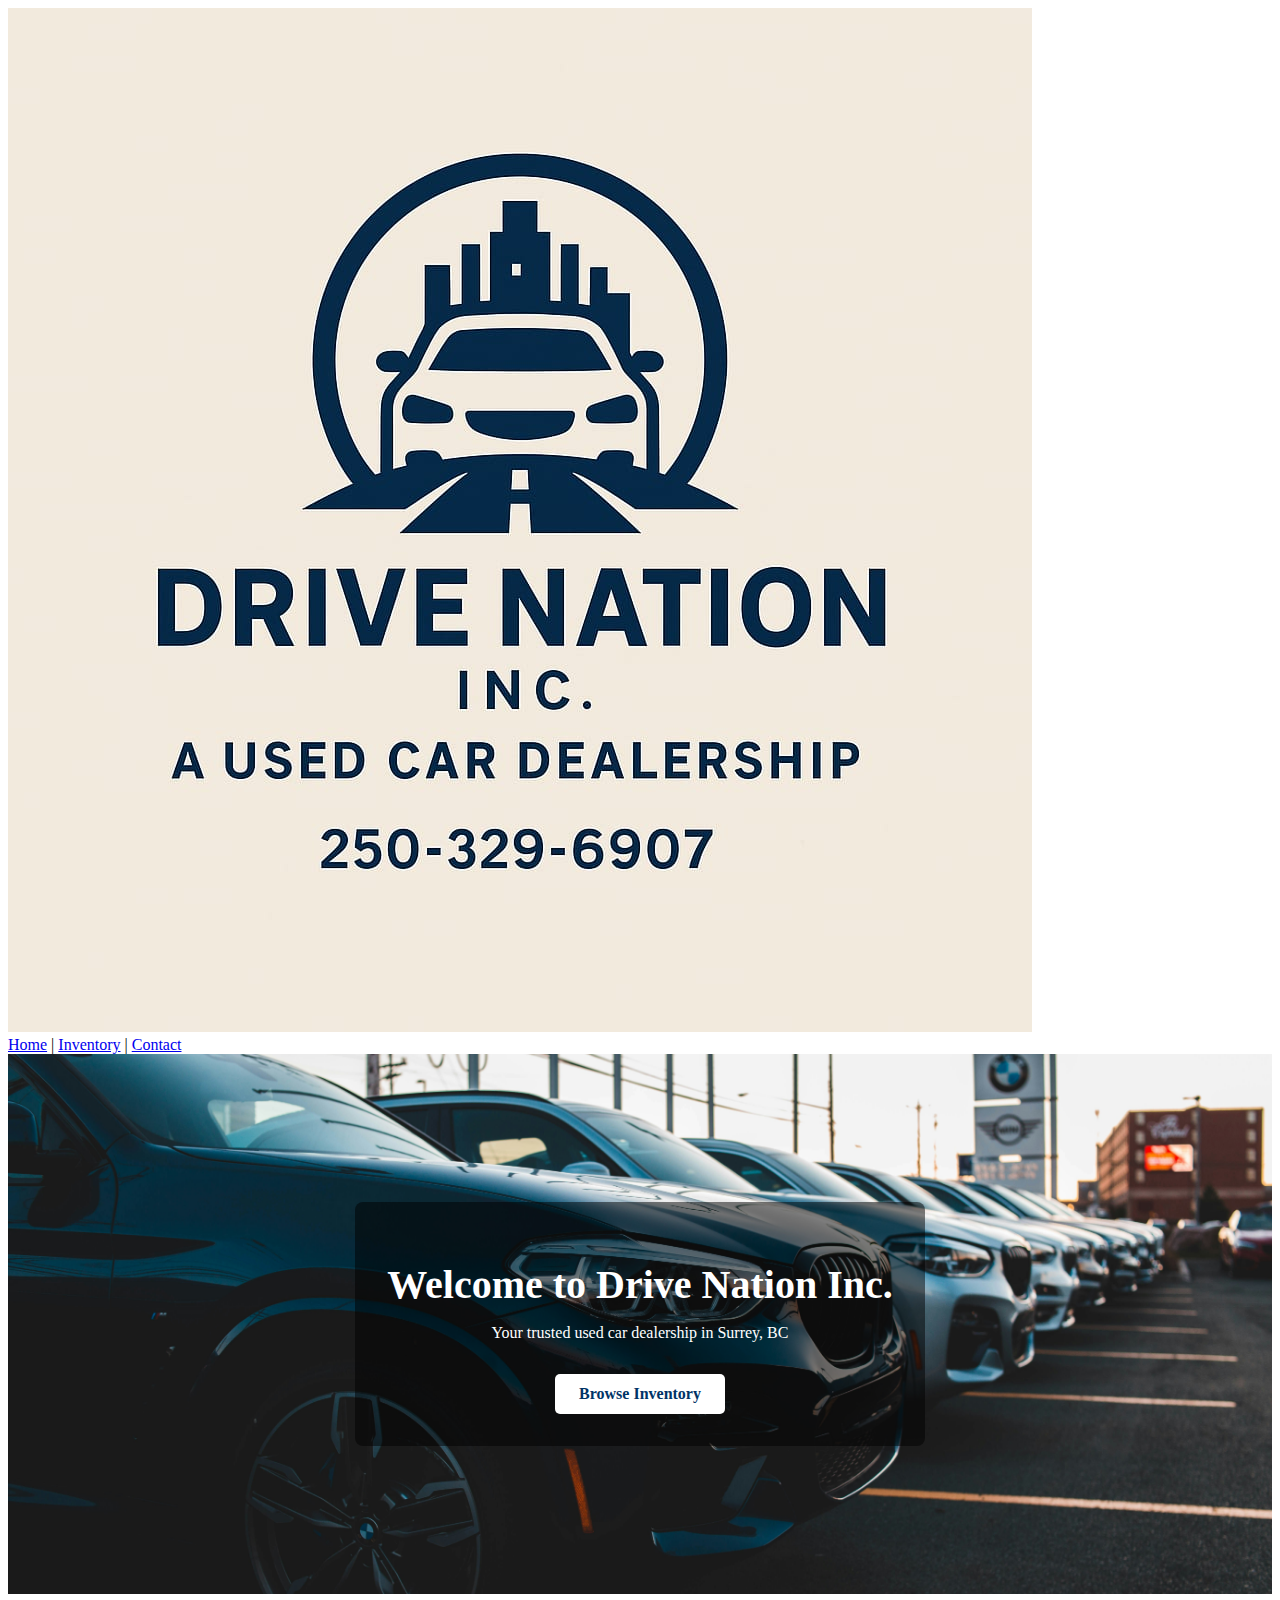
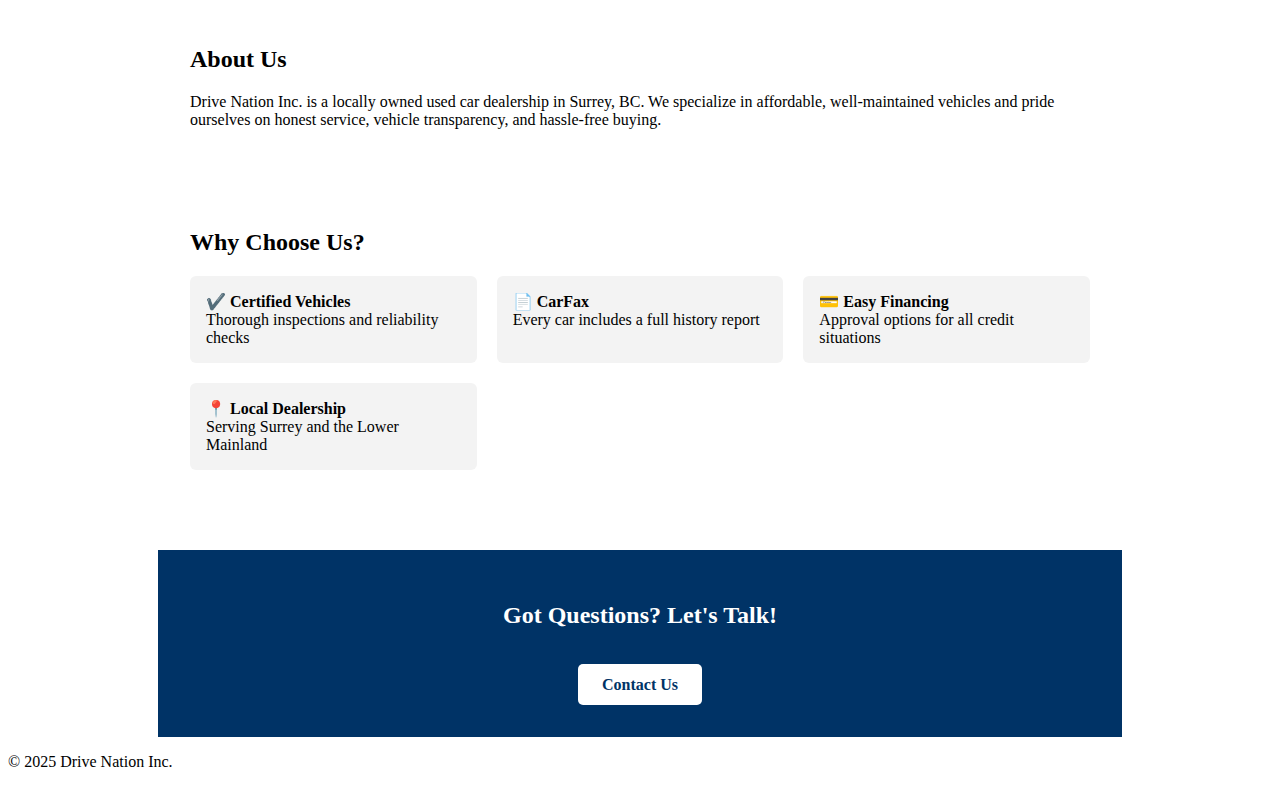
<file: index.html>
<!DOCTYPE html>
<html lang="en">
<head> 
  <meta charset="UTF-8" />
  <meta name="viewport" content="width=device-width, initial-scale=1.0" />
  <title>Drive Nation Inc.</title>
  <link rel="icon" type="image/x-icon" href="assets/images/favicon.ico">
  <link rel="stylesheet" href="assets/css/style.css" />
  <style>
    .hero-banner {
      background: url('assets/images/index_background.jpg') center/cover no-repeat;
      height: 60vh;
      display: flex;
      align-items: center;
      justify-content: center;
      position: relative;
      color: white;
    }

    .hero-overlay {
      background: rgba(0,0,0,0.5);
      padding: 2rem;
      border-radius: 8px;
      text-align: center;
      z-index: 2;
    }

    .hero-overlay h1 {
      font-size: 2.5rem;
      margin-bottom: 1rem;
    }

    .cta-button {
      display: inline-block;
      background: #ffffff;
      color: #003366;
      padding: 0.7rem 1.5rem;
      margin-top: 1rem;
      text-decoration: none;
      font-weight: bold;
      border-radius: 5px;
    }

    .about-section,
    .features,
    .contact-banner {
      padding: 2rem;
      max-width: 900px;
      margin: auto;
    }

    .features ul.feature-grid {
      list-style: none;
      padding: 0;
      display: grid;
      grid-template-columns: repeat(auto-fit, minmax(250px, 1fr));
      gap: 20px;
    }

    .feature-grid li {
      background: #f3f3f3;
      padding: 1rem;
      border-radius: 6px;
    }

    .contact-banner {
      text-align: center;
      background: #003366;
      color: white;
      margin-top: 2rem;
    }
  </style>
</head>
<body>
  <header>
    <img src="assets/images/logo.jpeg" alt="Drive Nation Logo" class="logo" />
    <nav>
      <a href="index.html">Home</a> |
      <a href="inventory.html">Inventory</a> |
      <a href="contact.html">Contact</a>
    </nav>
  </header>

  <section class="hero-banner">
    <div class="hero-overlay">
      <h1>Welcome to Drive Nation Inc.</h1>
      <p>Your trusted used car dealership in Surrey, BC</p>
      <a href="inventory.html" class="cta-button">Browse Inventory</a>
    </div>
  </section>

  <main>
    <section class="about-section">
      <h2>About Us</h2>
      <p>Drive Nation Inc. is a locally owned used car dealership in Surrey, BC. We specialize in affordable, well-maintained vehicles and pride ourselves on honest service, vehicle transparency, and hassle-free buying.</p>
    </section>

    <section class="features">
      <h2>Why Choose Us?</h2>
      <ul class="feature-grid">
        <li><strong>✔️ Certified Vehicles</strong><br> Thorough inspections and reliability checks</li>
        <li><strong>📄 CarFax</strong><br> Every car includes a full history report</li>
        <li><strong>💳 Easy Financing</strong><br> Approval options for all credit situations</li>
        <li><strong>📍 Local Dealership</strong><br> Serving Surrey and the Lower Mainland</li>
      </ul>
    </section>

    <section class="contact-banner">
      <h2>Got Questions? Let's Talk!</h2>
      <a href="contact.html" class="cta-button">Contact Us</a>
    </section>
  </main>

  <footer>
    <p>© 2025 Drive Nation Inc.</p>
  </footer>
</body>
</html>
</file>
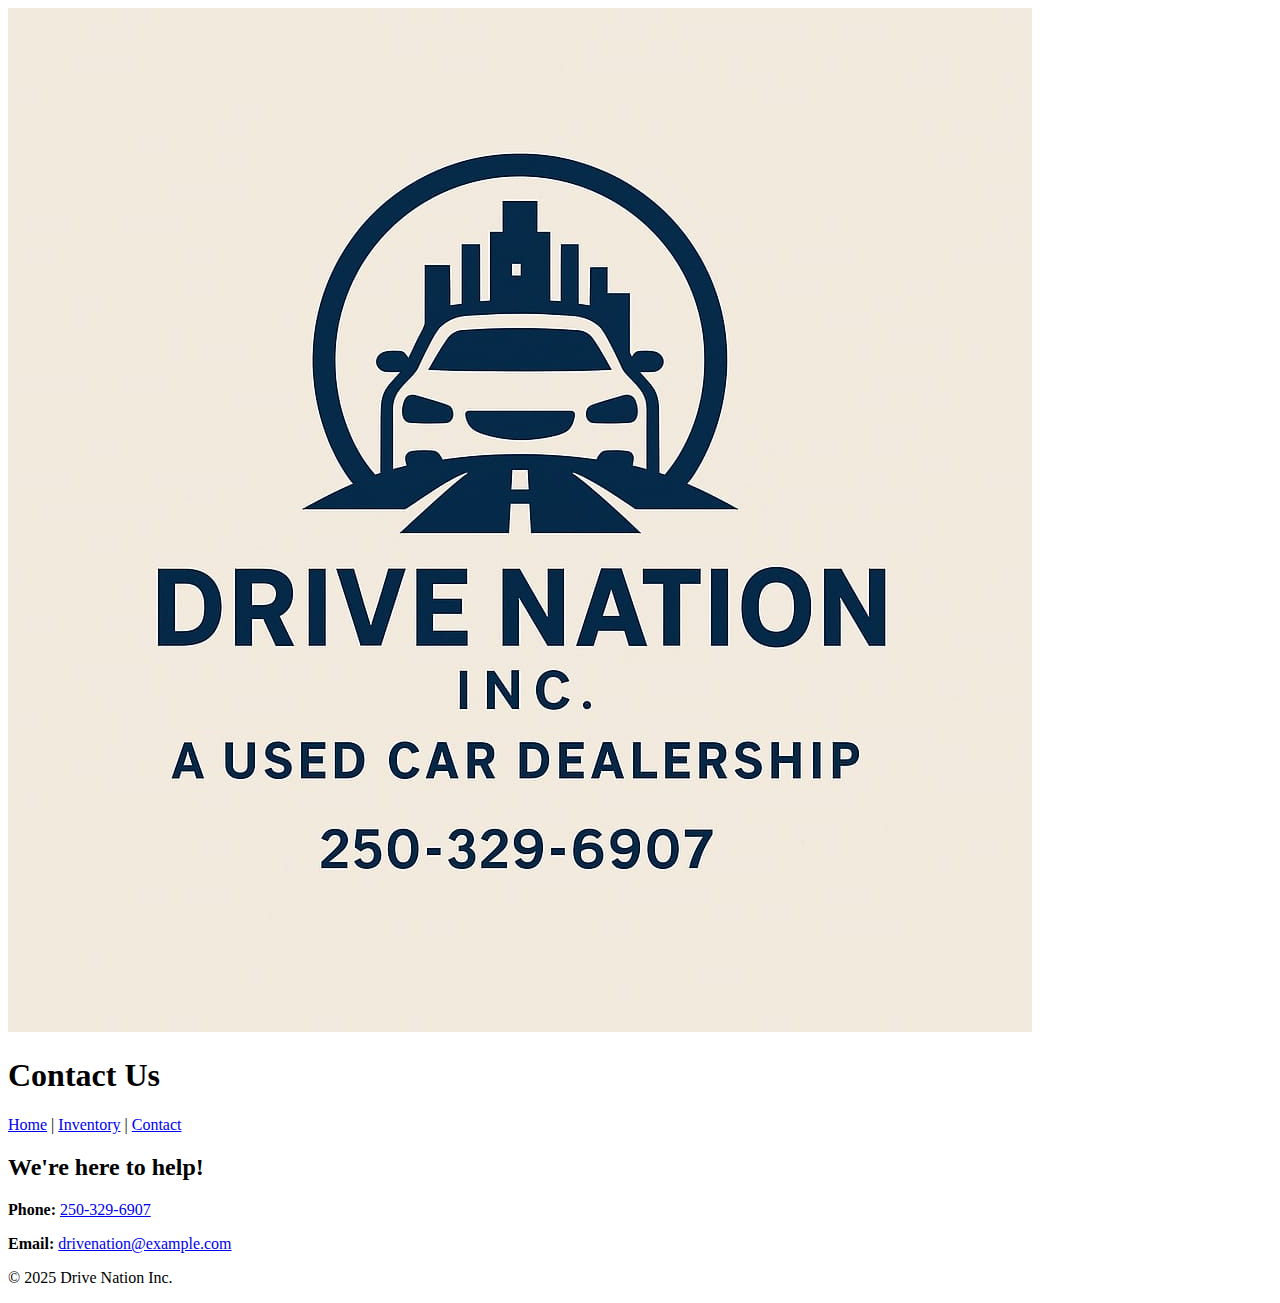
<file: contact.html>
<!DOCTYPE html>
<html lang="en">
<head>
  <meta charset="UTF-8" />
  <meta name="viewport" content="width=device-width, initial-scale=1.0" />
  <title>Contact - Drive Nation</title>
  <link rel="stylesheet" href="assets/css/style.css" />
</head>
<body>
  <header>
    <img src="assets/images/logo.jpeg" alt="Drive Nation Logo" class="logo" />
    <h1>Contact Us</h1>
    <nav>
      <a href="index.html">Home</a> |
      <a href="inventory.html">Inventory</a> |
      <a href="contact.html">Contact</a>
    </nav>
  </header>
  <main>
    <h2>We're here to help!</h2>
    <p><strong>Phone:</strong> <a href="tel:+12503296907">250-329-6907</a></p>
    <p><strong>Email:</strong> <a href="mailto:drivenation@example.com">drivenation@example.com</a></p>
  </main>
  <footer>
    <p>© 2025 Drive Nation Inc.</p>
  </footer>
</body>
</html>
</file>
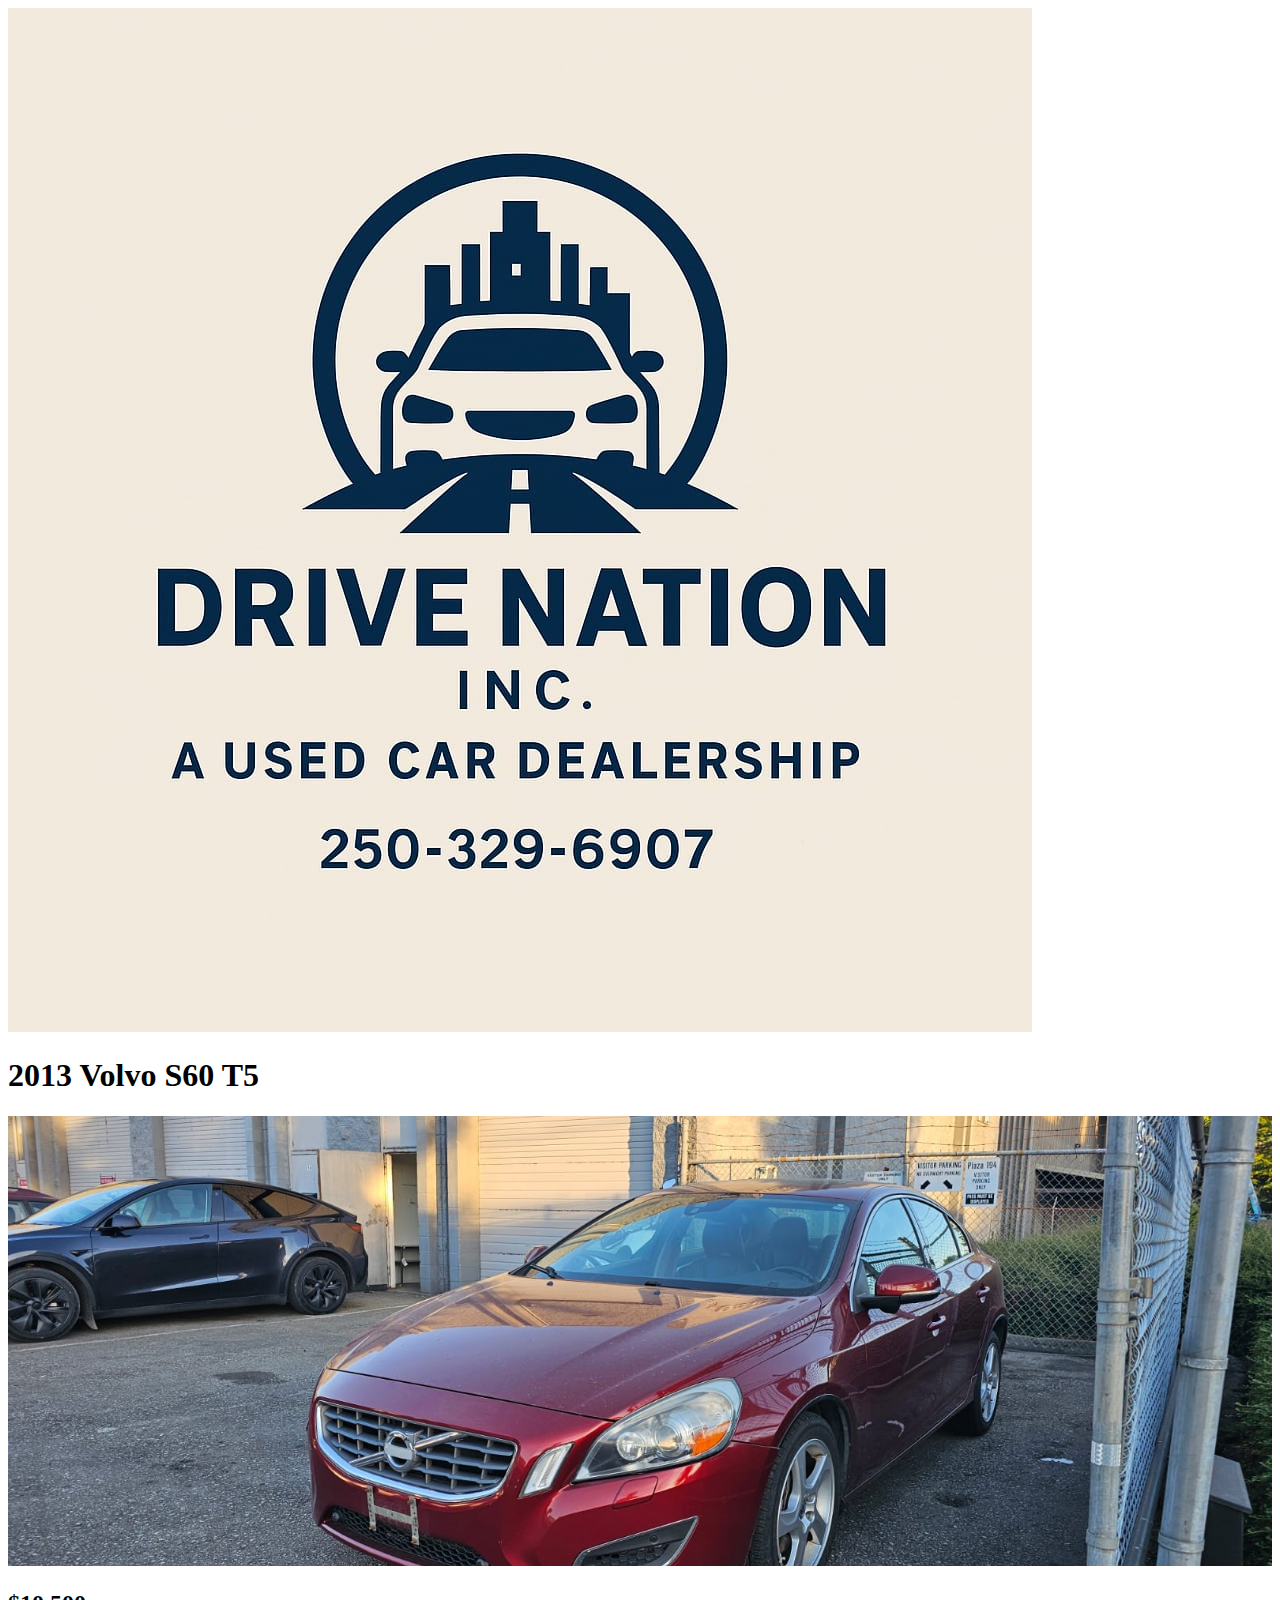
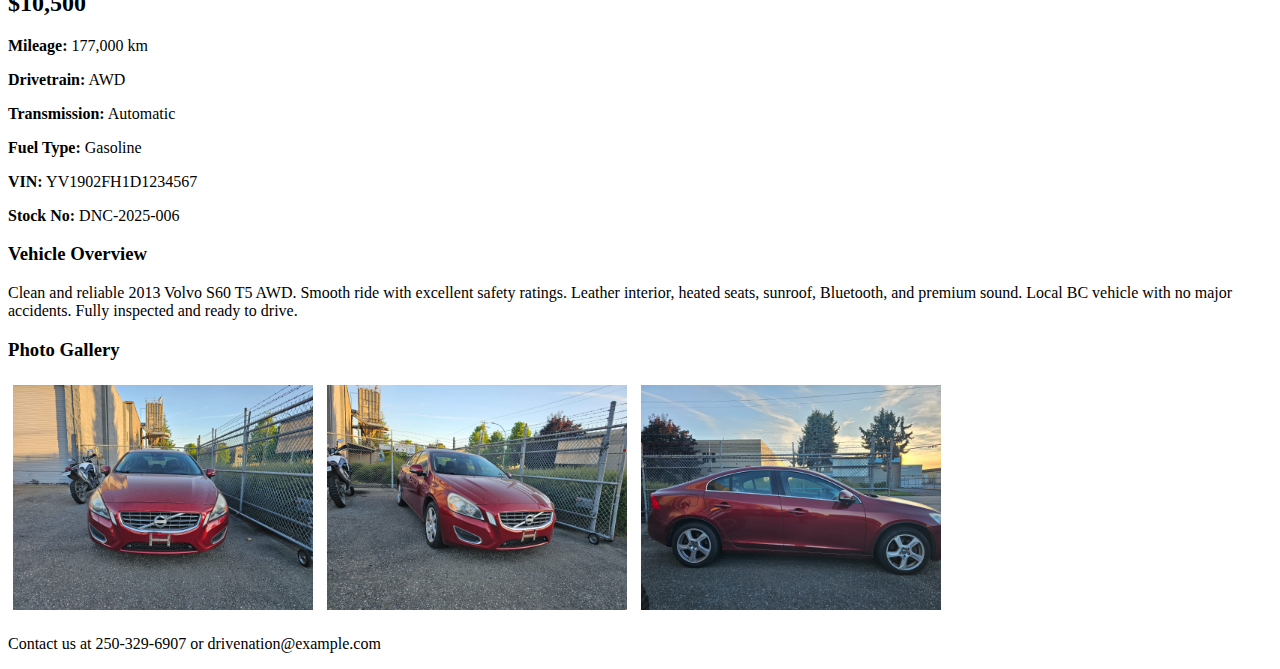
<file: dnc-2025-006.html>
<!DOCTYPE html>
<html lang="en">
<head>
  <meta charset="UTF-8">
  <title>2013 Volvo S60 T5</title>
  <link rel="stylesheet" href="assets/css/style.css" />
  <style>
    .hero-img { width: 100%; max-height: 450px; object-fit: cover; }
    .gallery img { max-width: 300px; margin: 5px; }
  </style>
</head>
<body>

<header>
  <img src="assets/images/logo.jpeg" alt="Drive Nation Logo" class="logo" />
  <h1>2013 Volvo S60 T5</h1>
</header>

<main>
  <img src="assets/images/dnc-2025-006_1.jpg" alt="Volvo S60" class="hero-img">

  <section class="car-specs">
    <h2>$10,500</h2>
    <p><strong>Mileage:</strong> 177,000 km</p>
    <p><strong>Drivetrain:</strong> AWD</p>
    <p><strong>Transmission:</strong> Automatic</p>
    <p><strong>Fuel Type:</strong> Gasoline</p>
    <p><strong>VIN:</strong> YV1902FH1D1234567</p>
    <p><strong>Stock No:</strong> DNC-2025-006</p>
  </section>

  <section class="car-description">
    <h3>Vehicle Overview</h3>
    <p>Clean and reliable 2013 Volvo S60 T5 AWD. Smooth ride with excellent safety ratings. Leather interior, heated seats, sunroof, Bluetooth, and premium sound. Local BC vehicle with no major accidents. Fully inspected and ready to drive.</p>
  </section>

  <section class="gallery">
    <h3>Photo Gallery</h3>
    <img src="assets/images/dnc-2025-006_2.jpg" alt="Side View">
    <img src="assets/images/dnc-2025-006_3.jpg" alt="Interior">
    <img src="assets/images/dnc-2025-006_4.jpg" alt="Rear View">
    <!-- Add more images as needed -->
  </section>
</main>

<footer>
  <p>Contact us at 250-329-6907 or drivenation@example.com</p>
</footer>

</body>
</html>
</file>
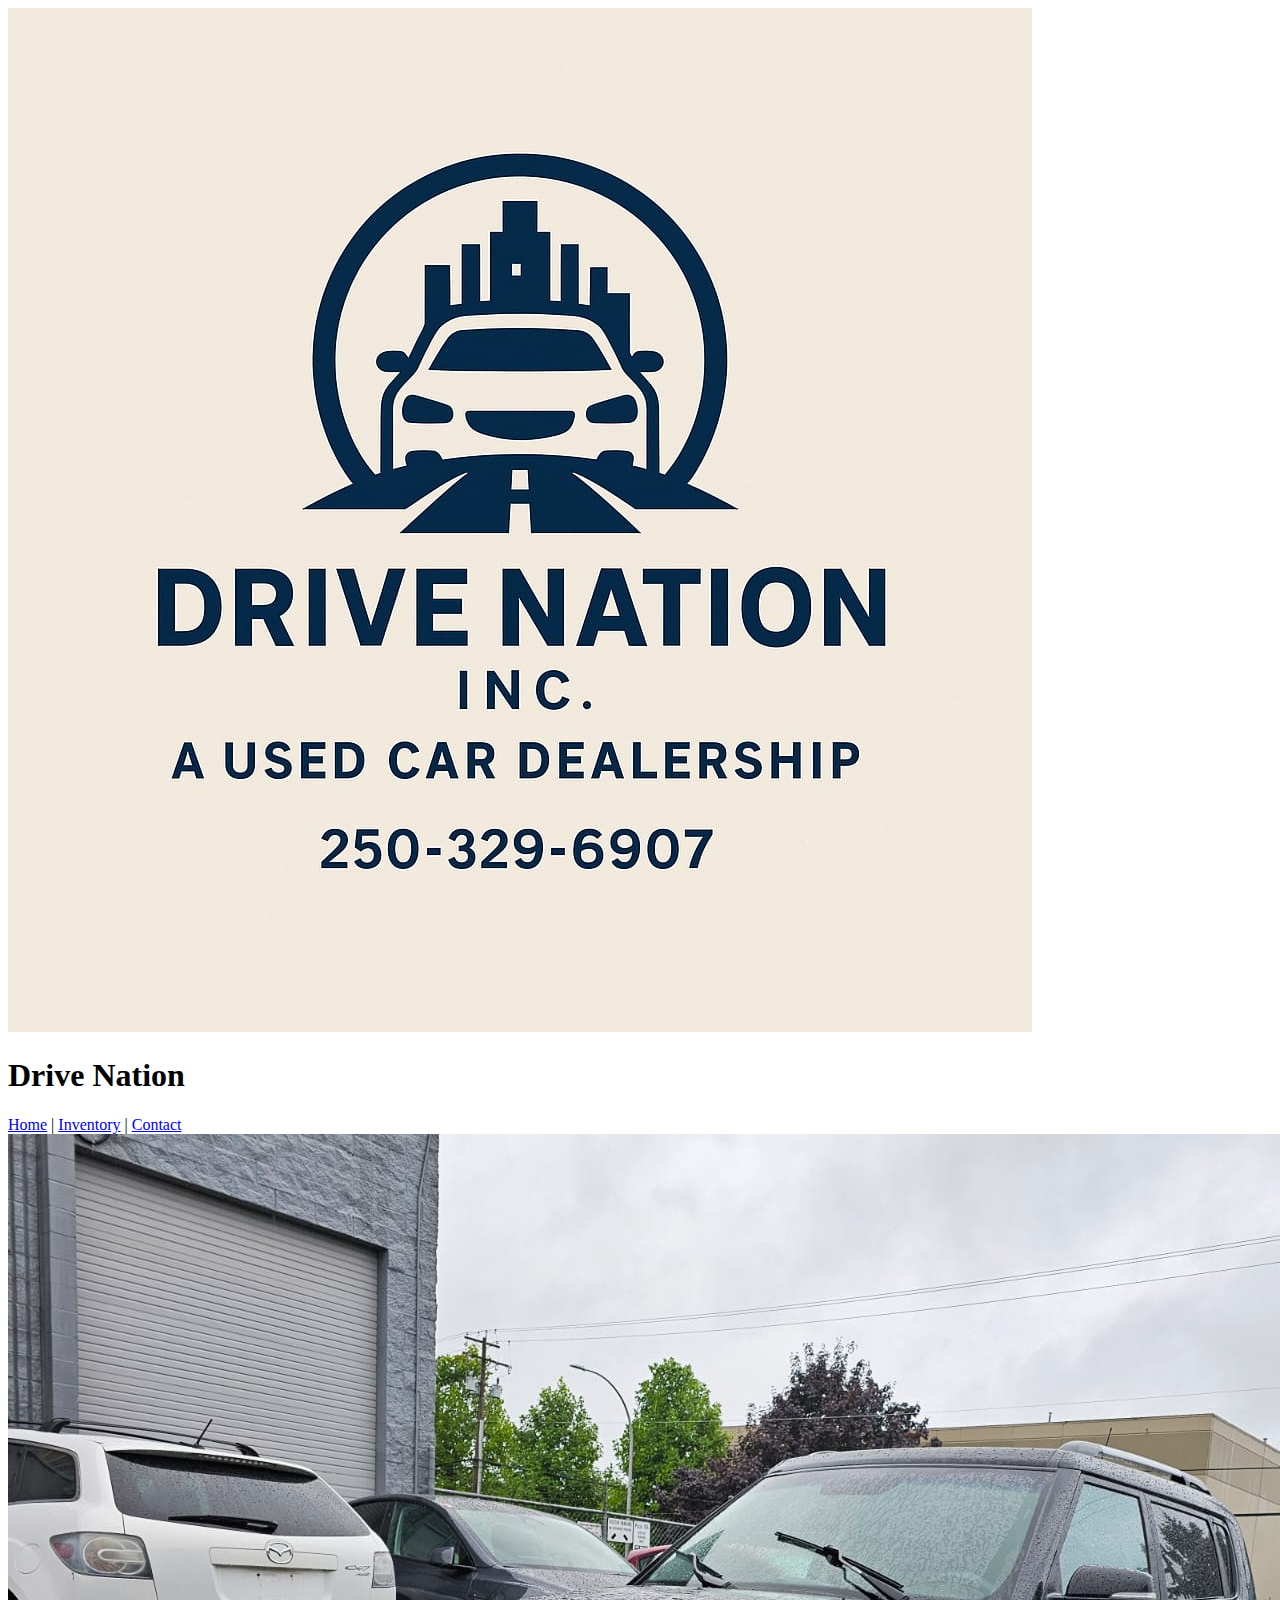
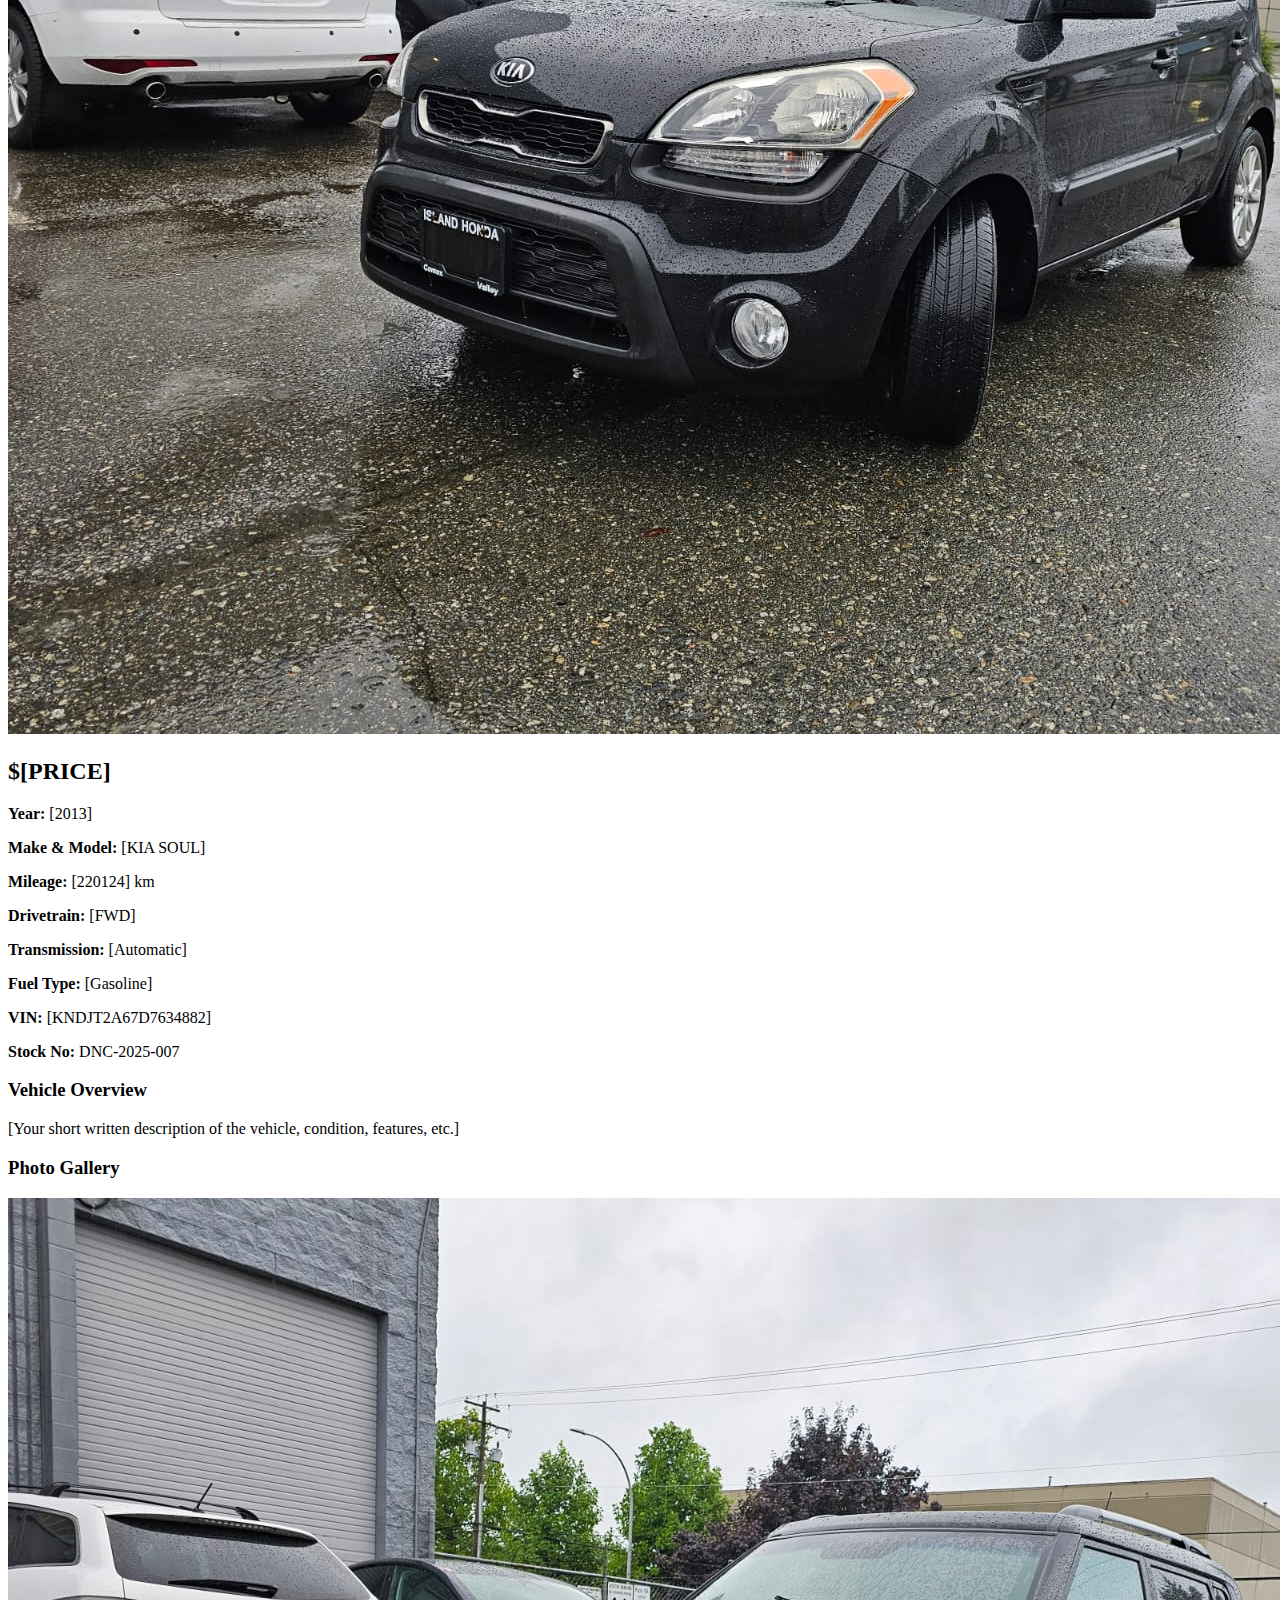
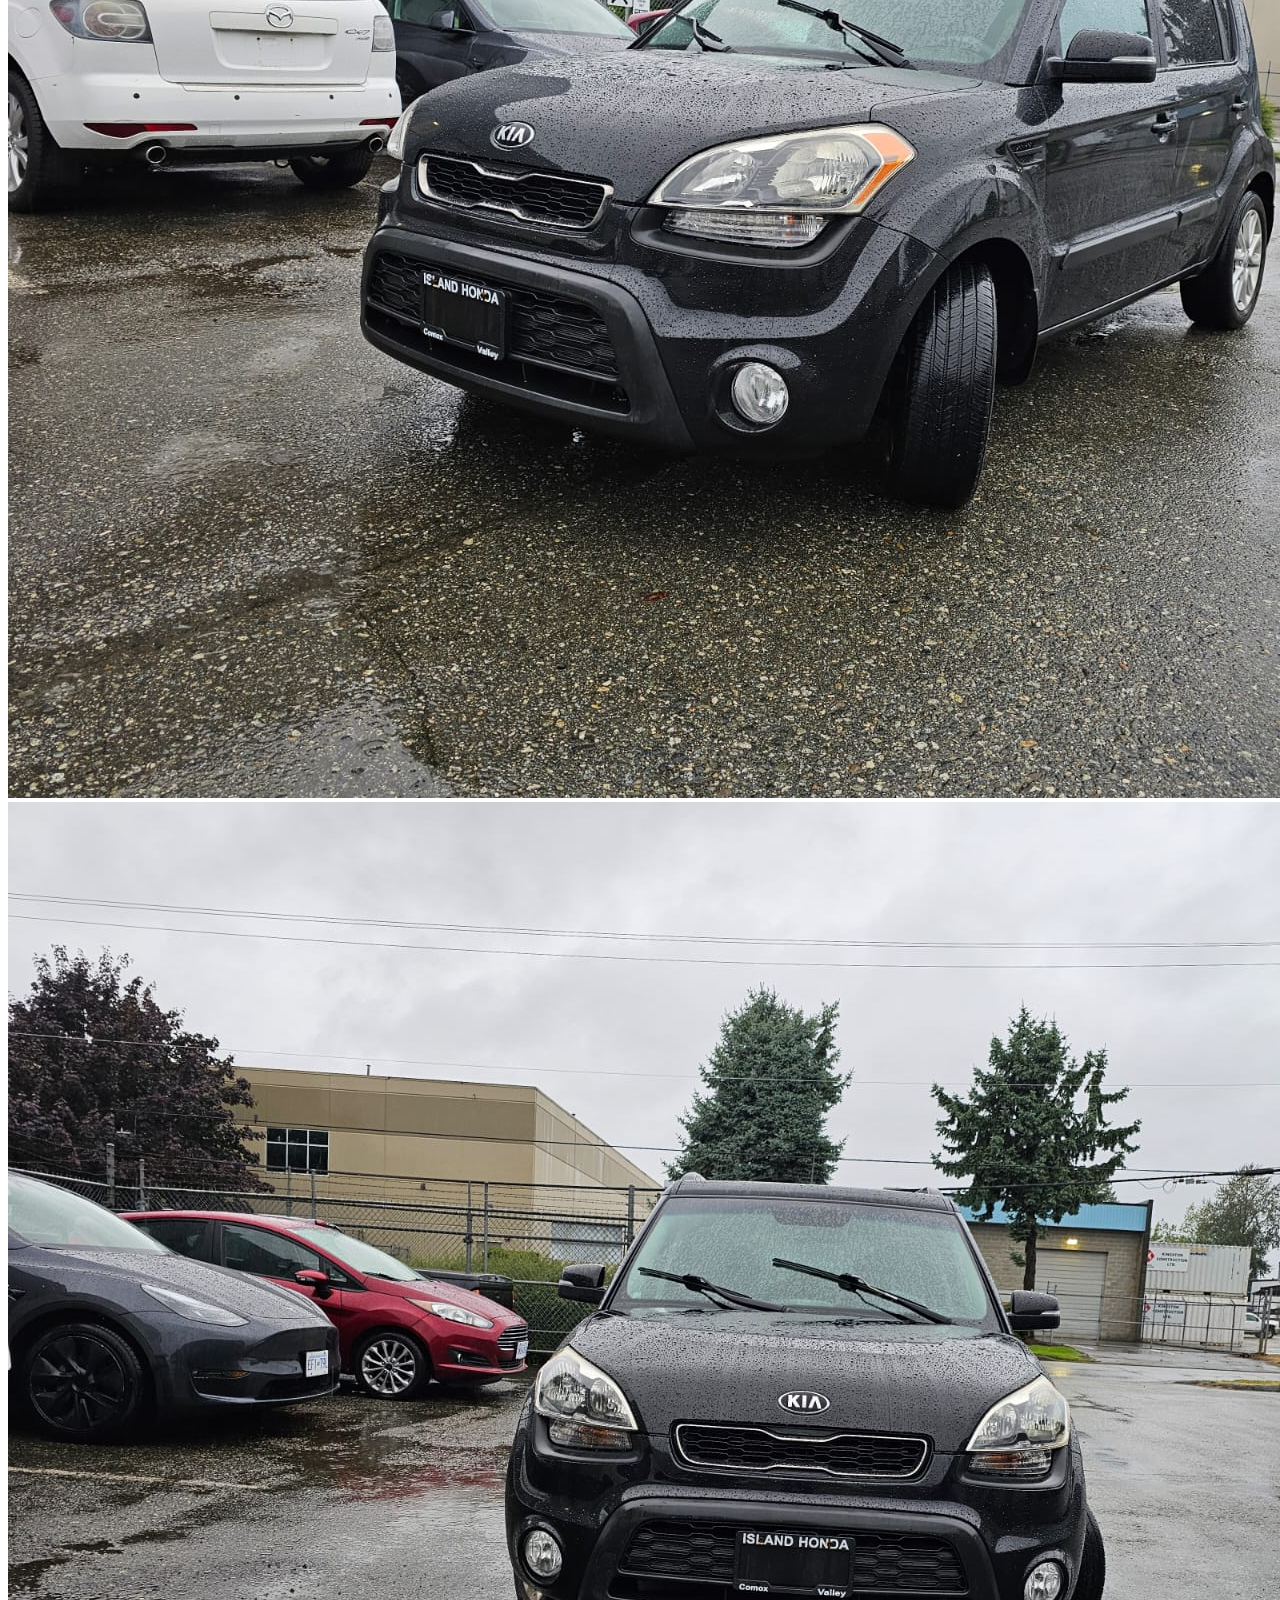
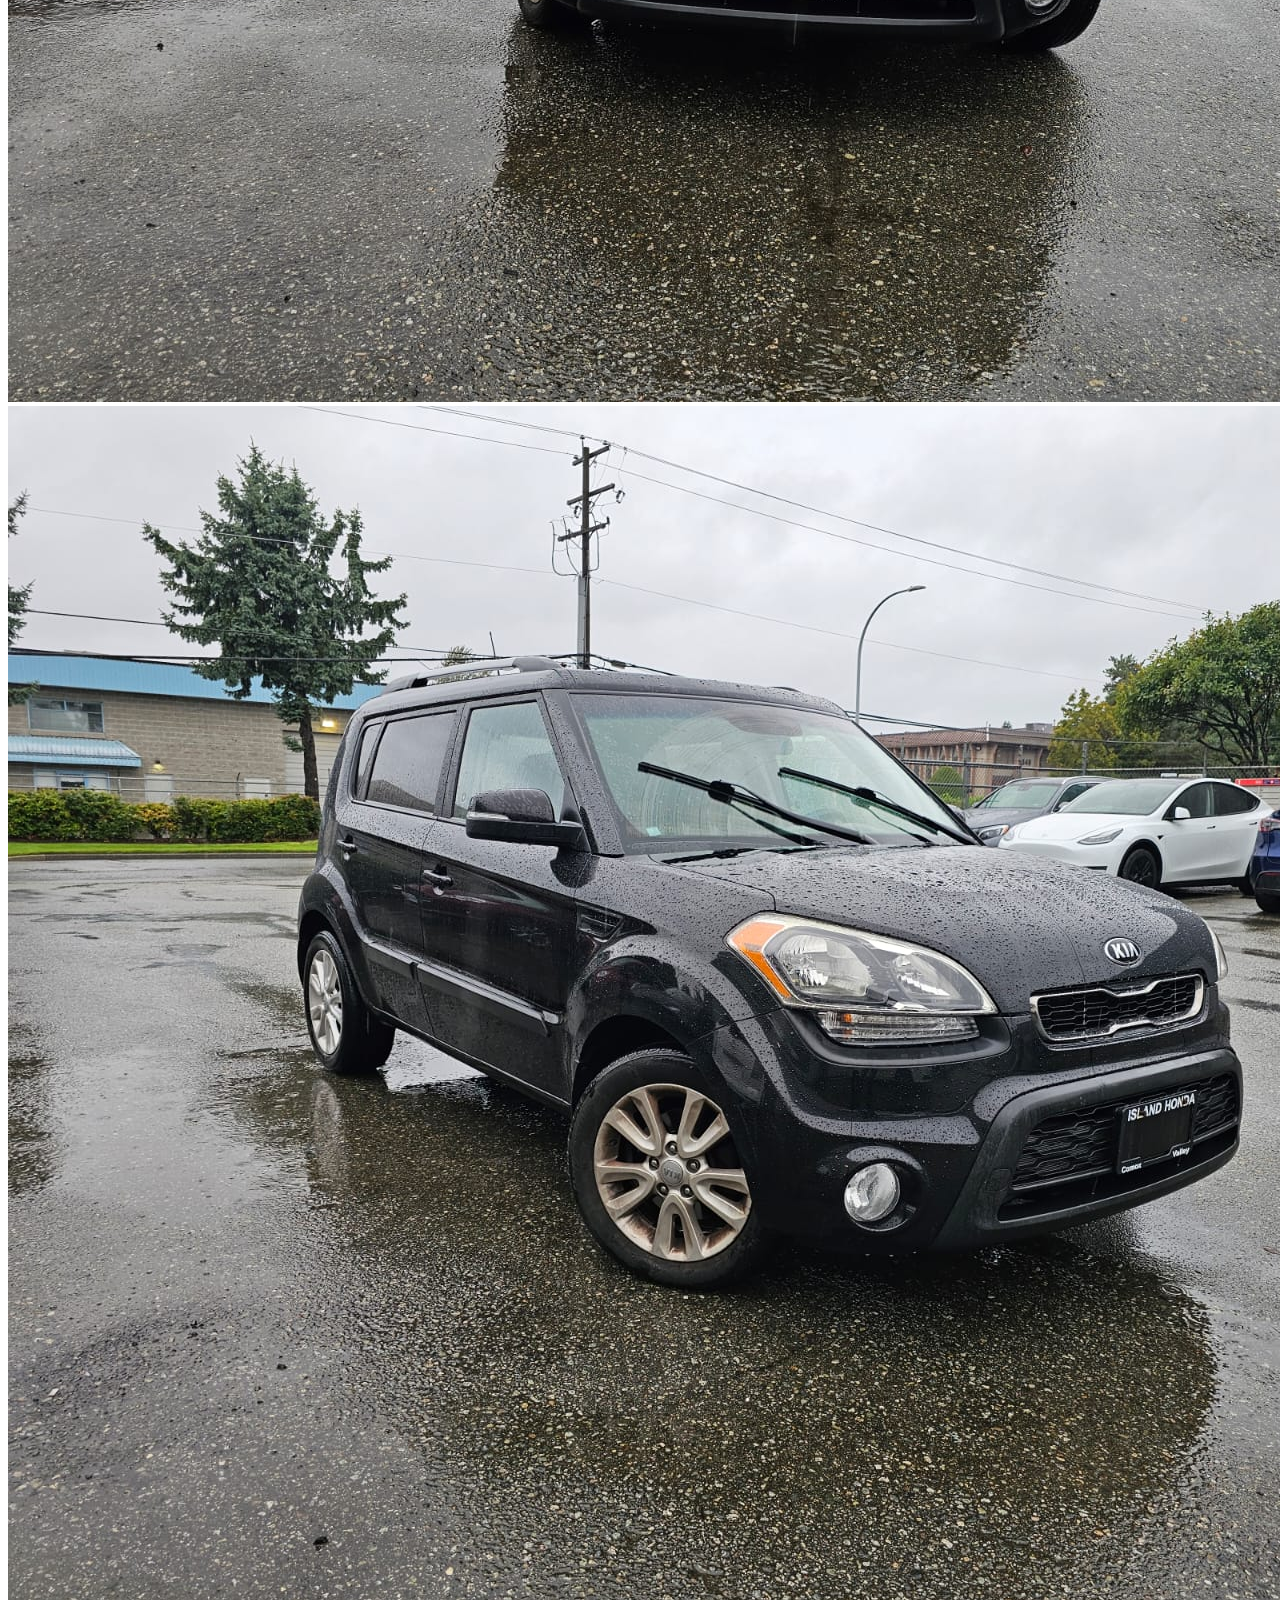
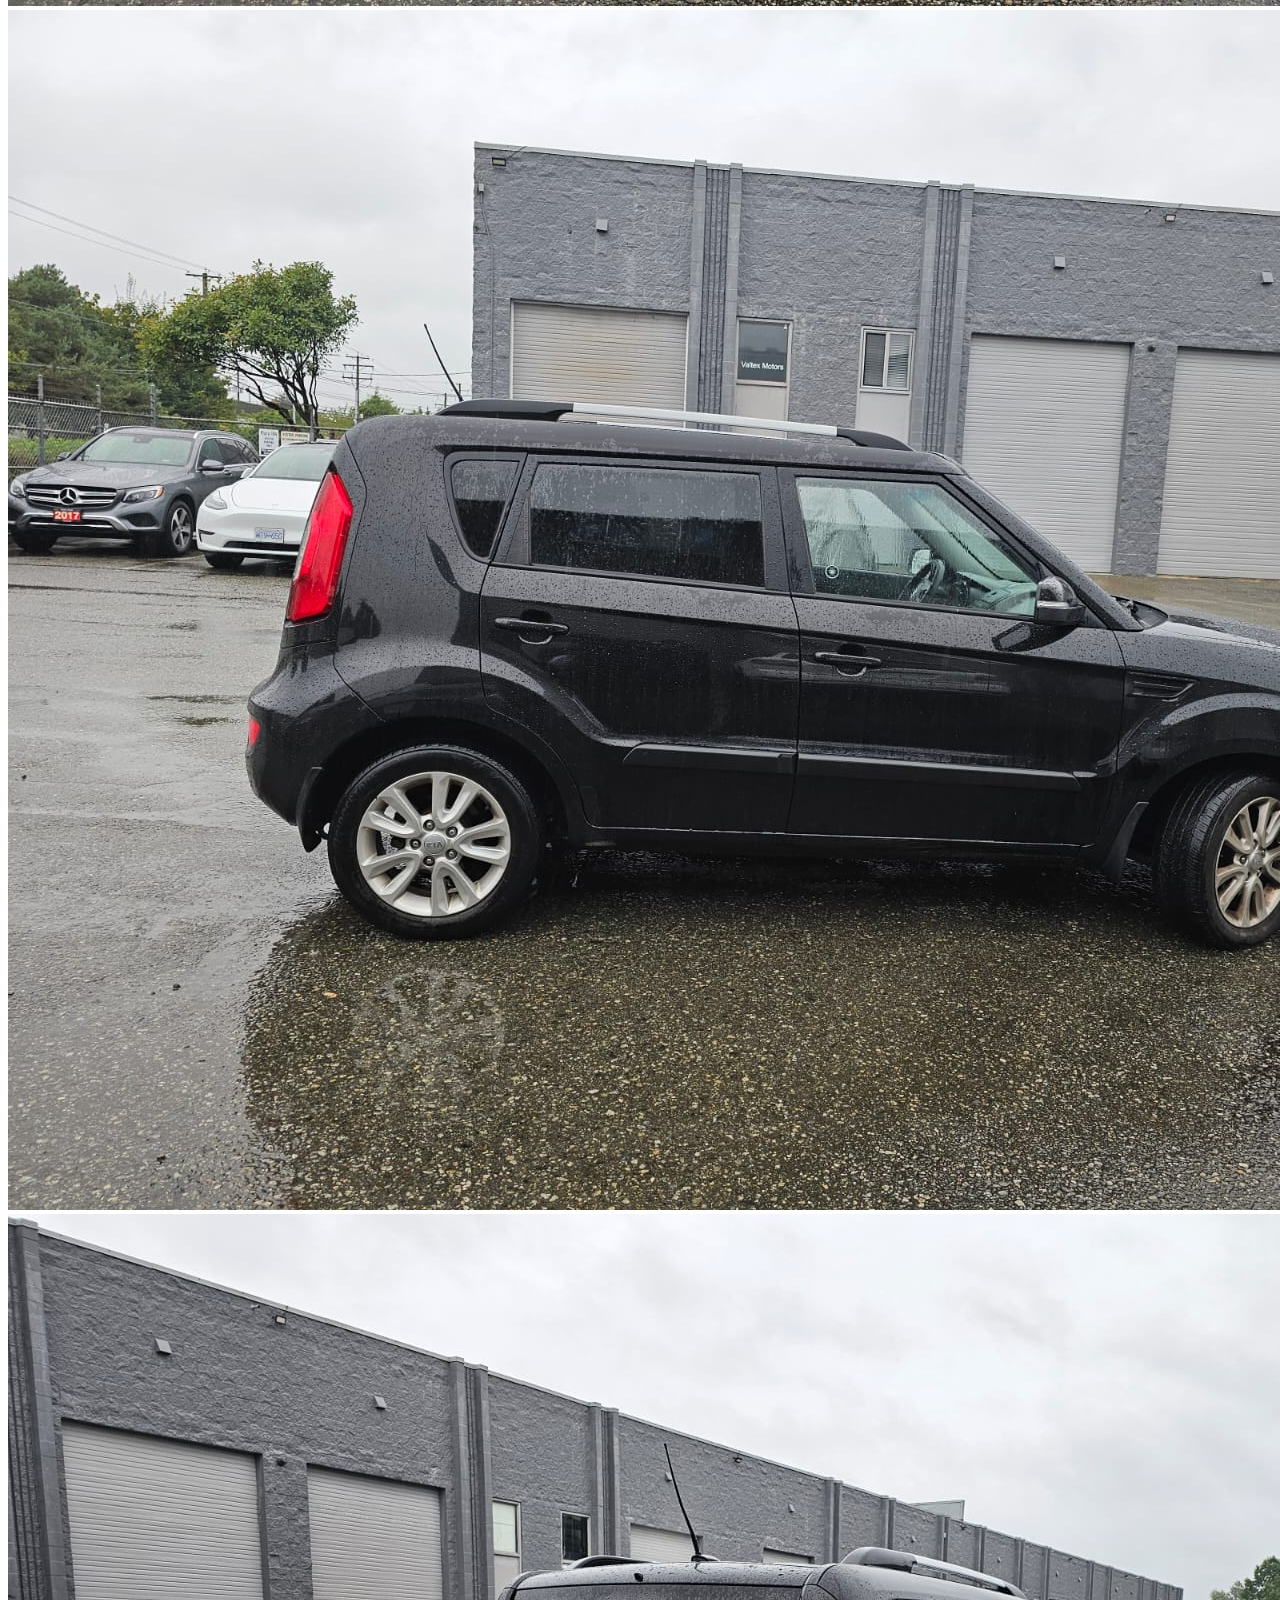
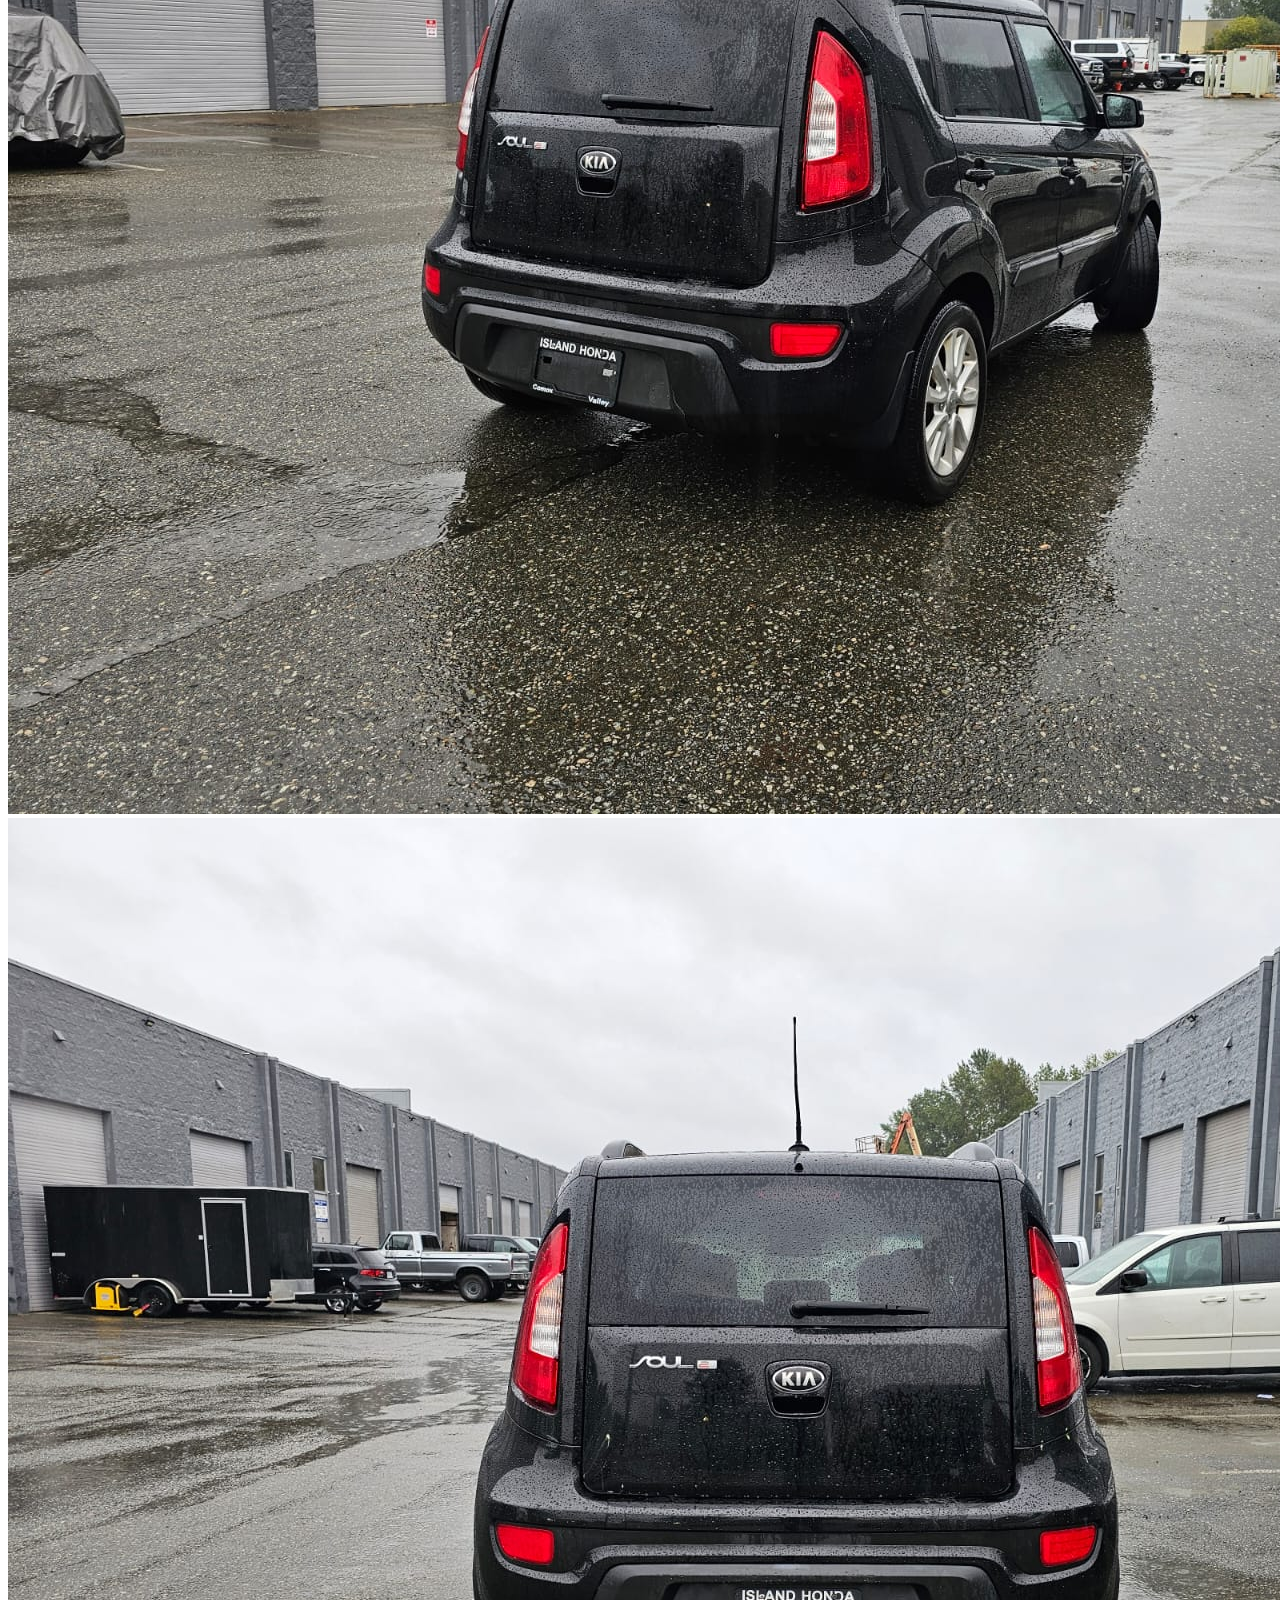
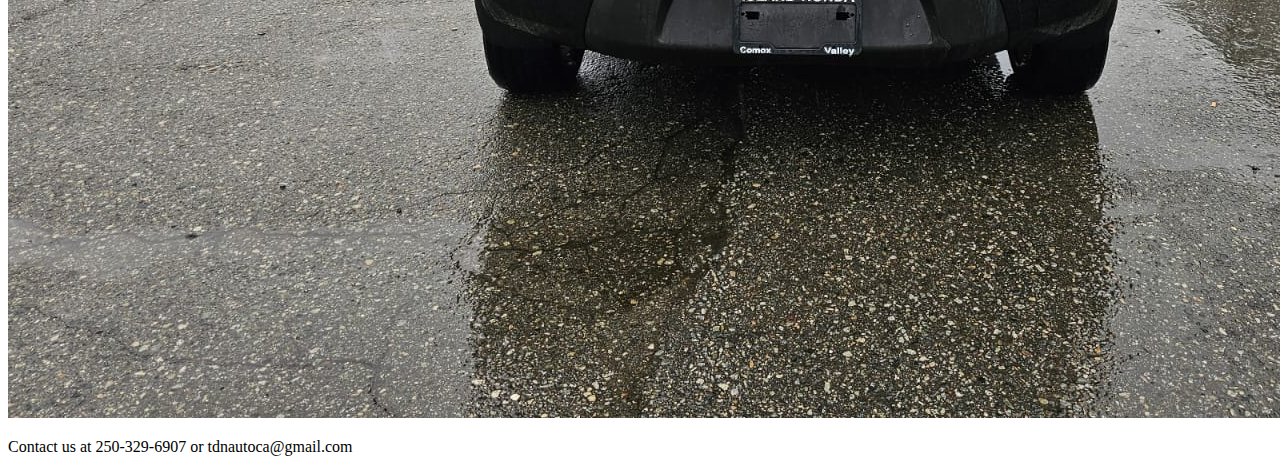
<file: dnc-2025-007.html>
<!DOCTYPE html>
<html lang="en">
<head>
  <meta charset="UTF-8" />
  <meta name="viewport" content="width=device-width, initial-scale=1.0" />
  <title>YEAR MAKE MODEL – Drive Nation</title>
  <link rel="stylesheet" href="assets/css/style.css" />
</head>
<body>
  <header>
    <a href="index.html">
      <img src="assets/images/logo.jpeg" alt="Drive Nation Logo" class="logo" />
    </a>
    <h1>Drive Nation</h1>
    <nav>
      <a href="index.html">Home</a> |
      <a href="inventory.html">Inventory</a> |
      <a href="contact.html">Contact</a>
    </nav>
  </header>

  <main>
    <!-- Hero image -->
    <img src="assets/images/dnc-2025-007_1.jpg" alt="2013 KIA SOUL - 1" class="hero-img" />

    <!-- Specs -->
    <section class="car-specs">
      <h2>$[PRICE]</h2>
      <p><strong>Year:</strong> [2013]</p>
      <p><strong>Make & Model:</strong> [KIA SOUL]</p>
      <p><strong>Mileage:</strong> [220124] km</p>
      <p><strong>Drivetrain:</strong> [FWD]</p>
      <p><strong>Transmission:</strong> [Automatic]</p>
      <p><strong>Fuel Type:</strong> [Gasoline]</p>
      <p><strong>VIN:</strong> [KNDJT2A67D7634882]</p>
      <p><strong>Stock No:</strong> DNC-2025-007</p>
    </section>

    <!-- Description -->
    <section class="car-description">
      <h3>Vehicle Overview</h3>
      <p>[Your short written description of the vehicle, condition, features, etc.]</p>
    </section>

    <!-- Gallery -->
    <section class="gallery">
      <h3>Photo Gallery</h3>

      <img src="assets/images/dnc-2025-007_1.jpg" alt="[KIA SOUL] - 1" />
      <img src="assets/images/dnc-2025-007_2.jpg" alt="[KIA SOUL] - 2" />
      <img src="assets/images/dnc-2025-007_3.jpg" alt="[KIA SOUL] - 3" />
      <img src="assets/images/dnc-2025-007_4.jpg" alt="[KIA SOUL] - 4" />
      <img src="assets/images/dnc-2025-007_5.jpg" alt="[KIA SOUL] - 5" />
      <img src="assets/images/dnc-2025-007_6.jpg" alt="[KIA SOUL] - 6" />
      <!-- Add or remove images as needed -->
    </section>
  </main>

  <footer>
    <p>Contact us at 250-329-6907 or tdnautoca@gmail.com</p>
  </footer>
</body>
</html>
</file>
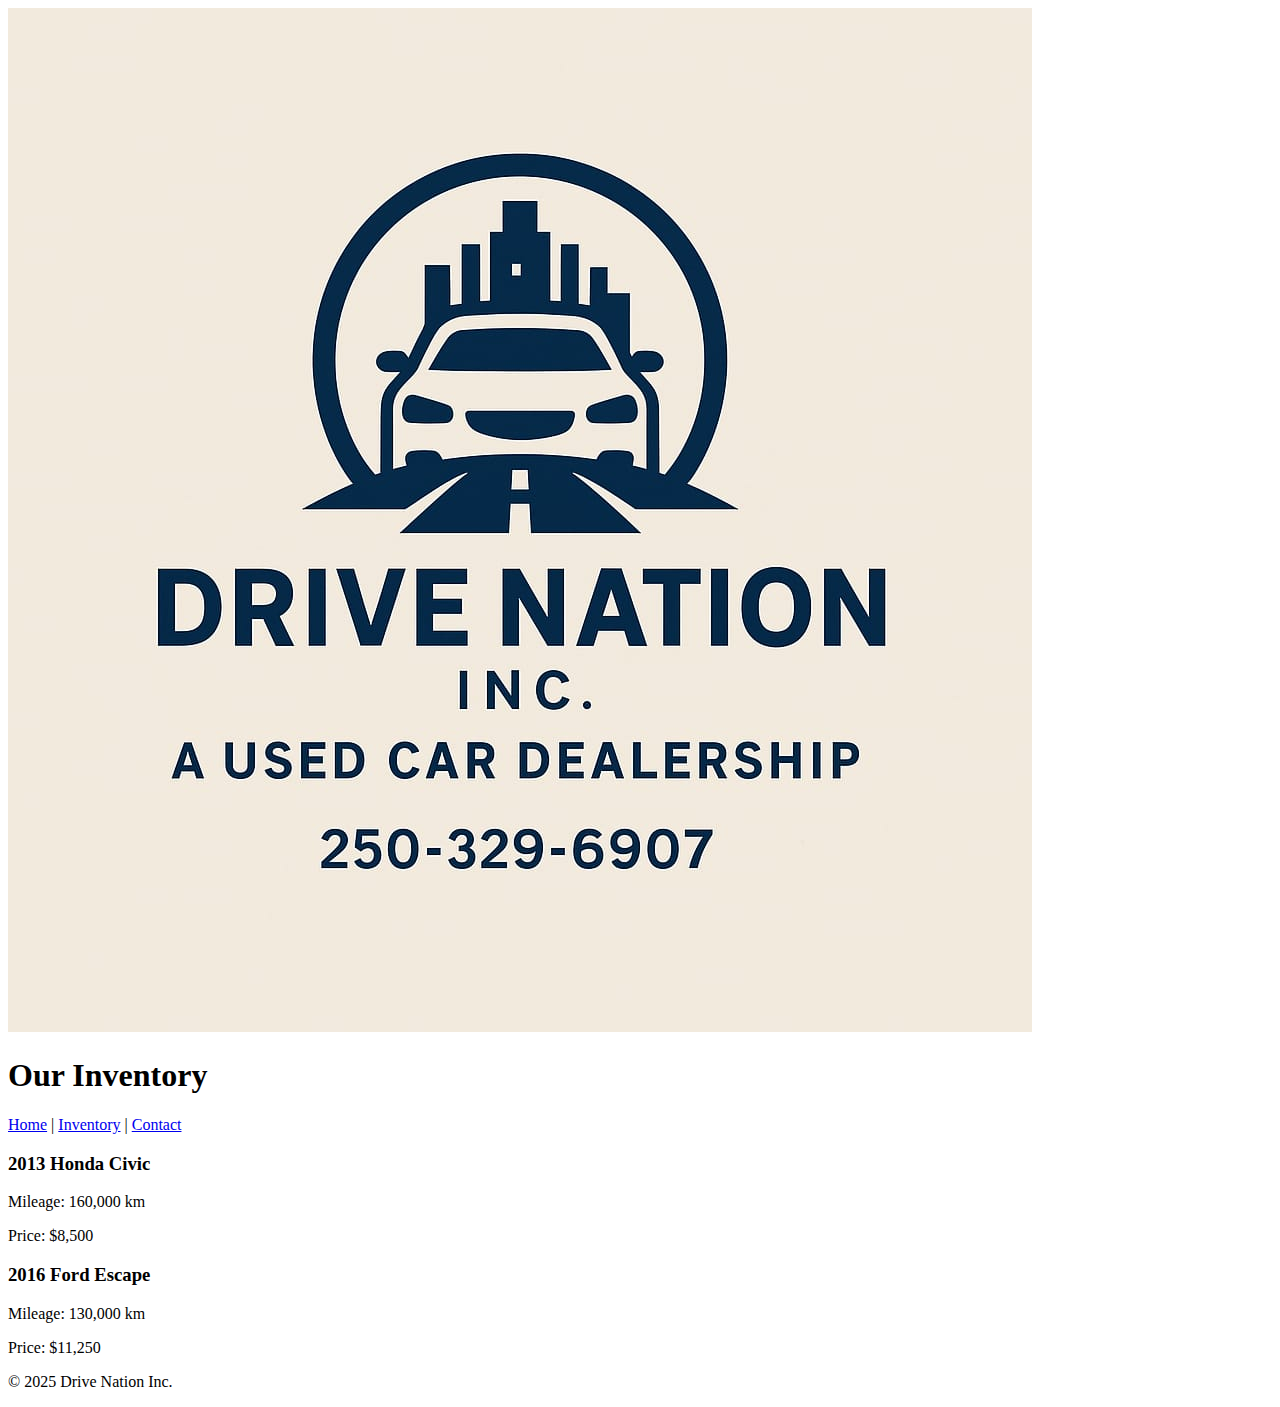
<file: inventory.html>
<!DOCTYPE html>
<html lang="en">
<head>
  <meta charset="UTF-8" />
  <meta name="viewport" content="width=device-width, initial-scale=1.0" />
  <title>Inventory - Drive Nation</title>
  <link rel="stylesheet" href="assets/css/style.css" />
</head>
<body>
  <header>
    <img src="assets/images/logo.jpeg" alt="Drive Nation Logo" class="logo" />
    <h1>Our Inventory</h1>
    <nav>
      <a href="index.html">Home</a> |
      <a href="inventory.html">Inventory</a> |
      <a href="contact.html">Contact</a>
    </nav>
  </header>
  <main>
    <div class="car-card">
      <h3>2013 Honda Civic</h3>
      <p>Mileage: 160,000 km</p>
      <p>Price: $8,500</p>
    </div>
    <div class="car-card">
      <h3>2016 Ford Escape</h3>
      <p>Mileage: 130,000 km</p>
      <p>Price: $11,250</p>
    </div>
  </main>
  <footer>
    <p>© 2025 Drive Nation Inc.</p>
  </footer>
</body>
</html>
</file>
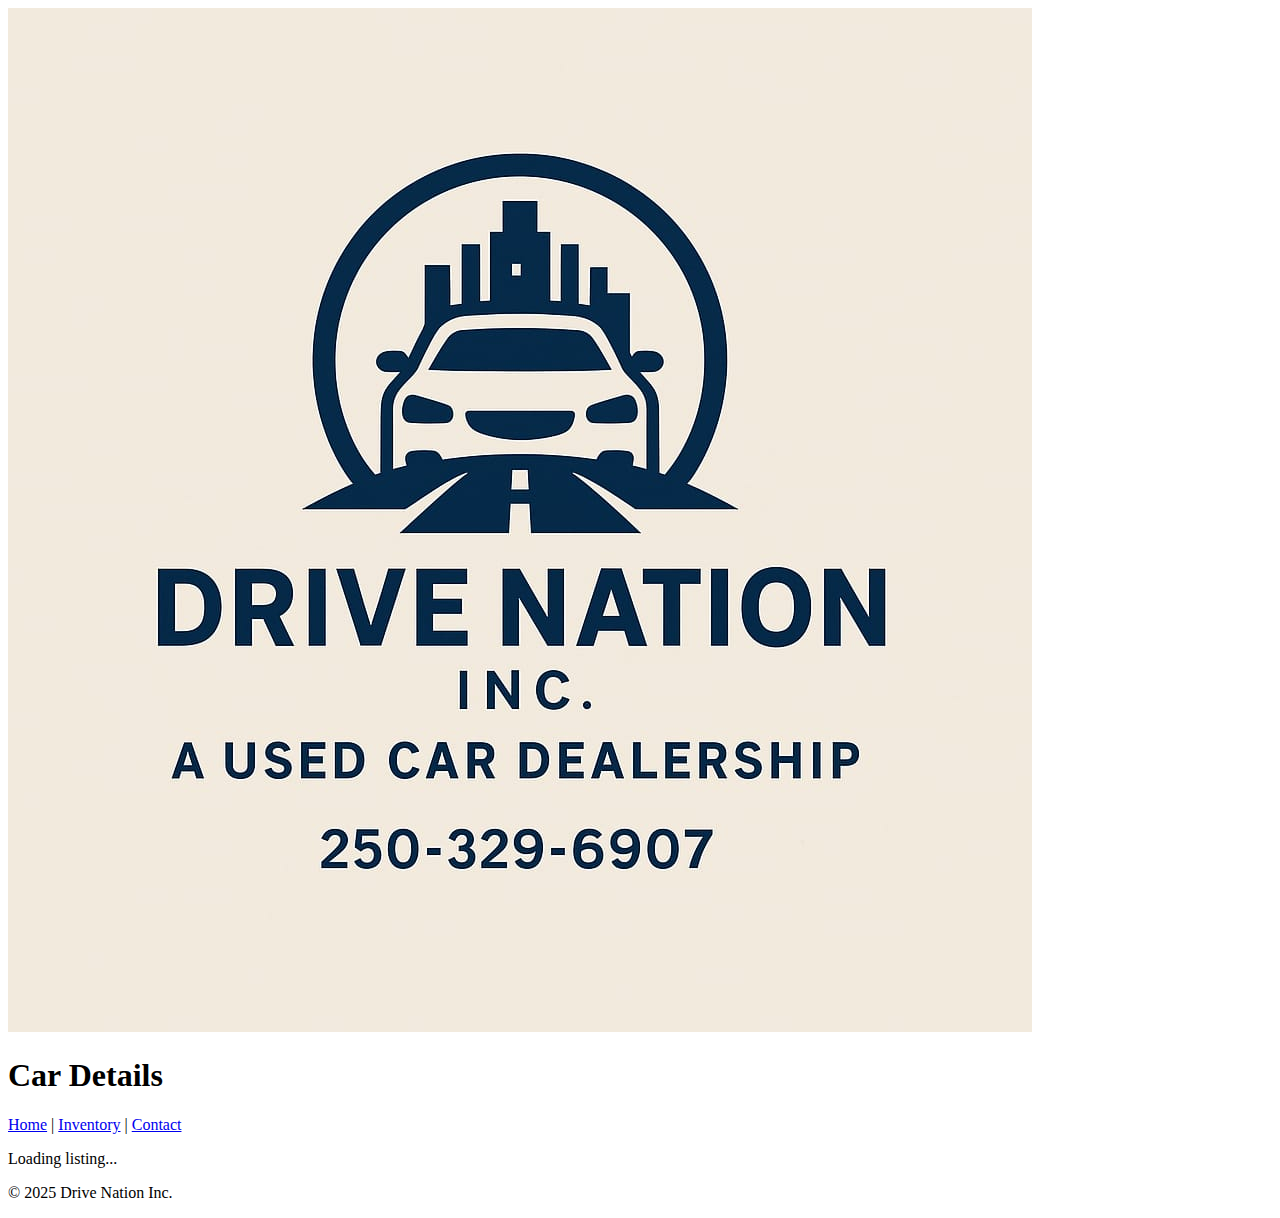
<file: listing.html>
<!DOCTYPE html>
<html lang="en">
<head>
  <meta charset="UTF-8" />
  <meta name="viewport" content="width=device-width, initial-scale=1.0"/>
  <title>Car Listing</title>
  <link rel="stylesheet" href="assets/css/style.css" />
</head>
<body>
  <header>
    <img src="assets/images/logo.jpeg" alt="Drive Nation Logo" class="logo" />
    <h1 id="car-title">Car Details</h1>
    <nav>
      <a href="index.html">Home</a> |
      <a href="inventory.html">Inventory</a> |
      <a href="contact.html">Contact</a>
    </nav>
  </header>

  <main id="listing-container">
    <p>Loading listing...</p>
  </main>

  <footer>
    <p>© 2025 Drive Nation Inc.</p>
  </footer>

  <script src="assets/js/listing.js"></script>
</body>
</html>
</file>
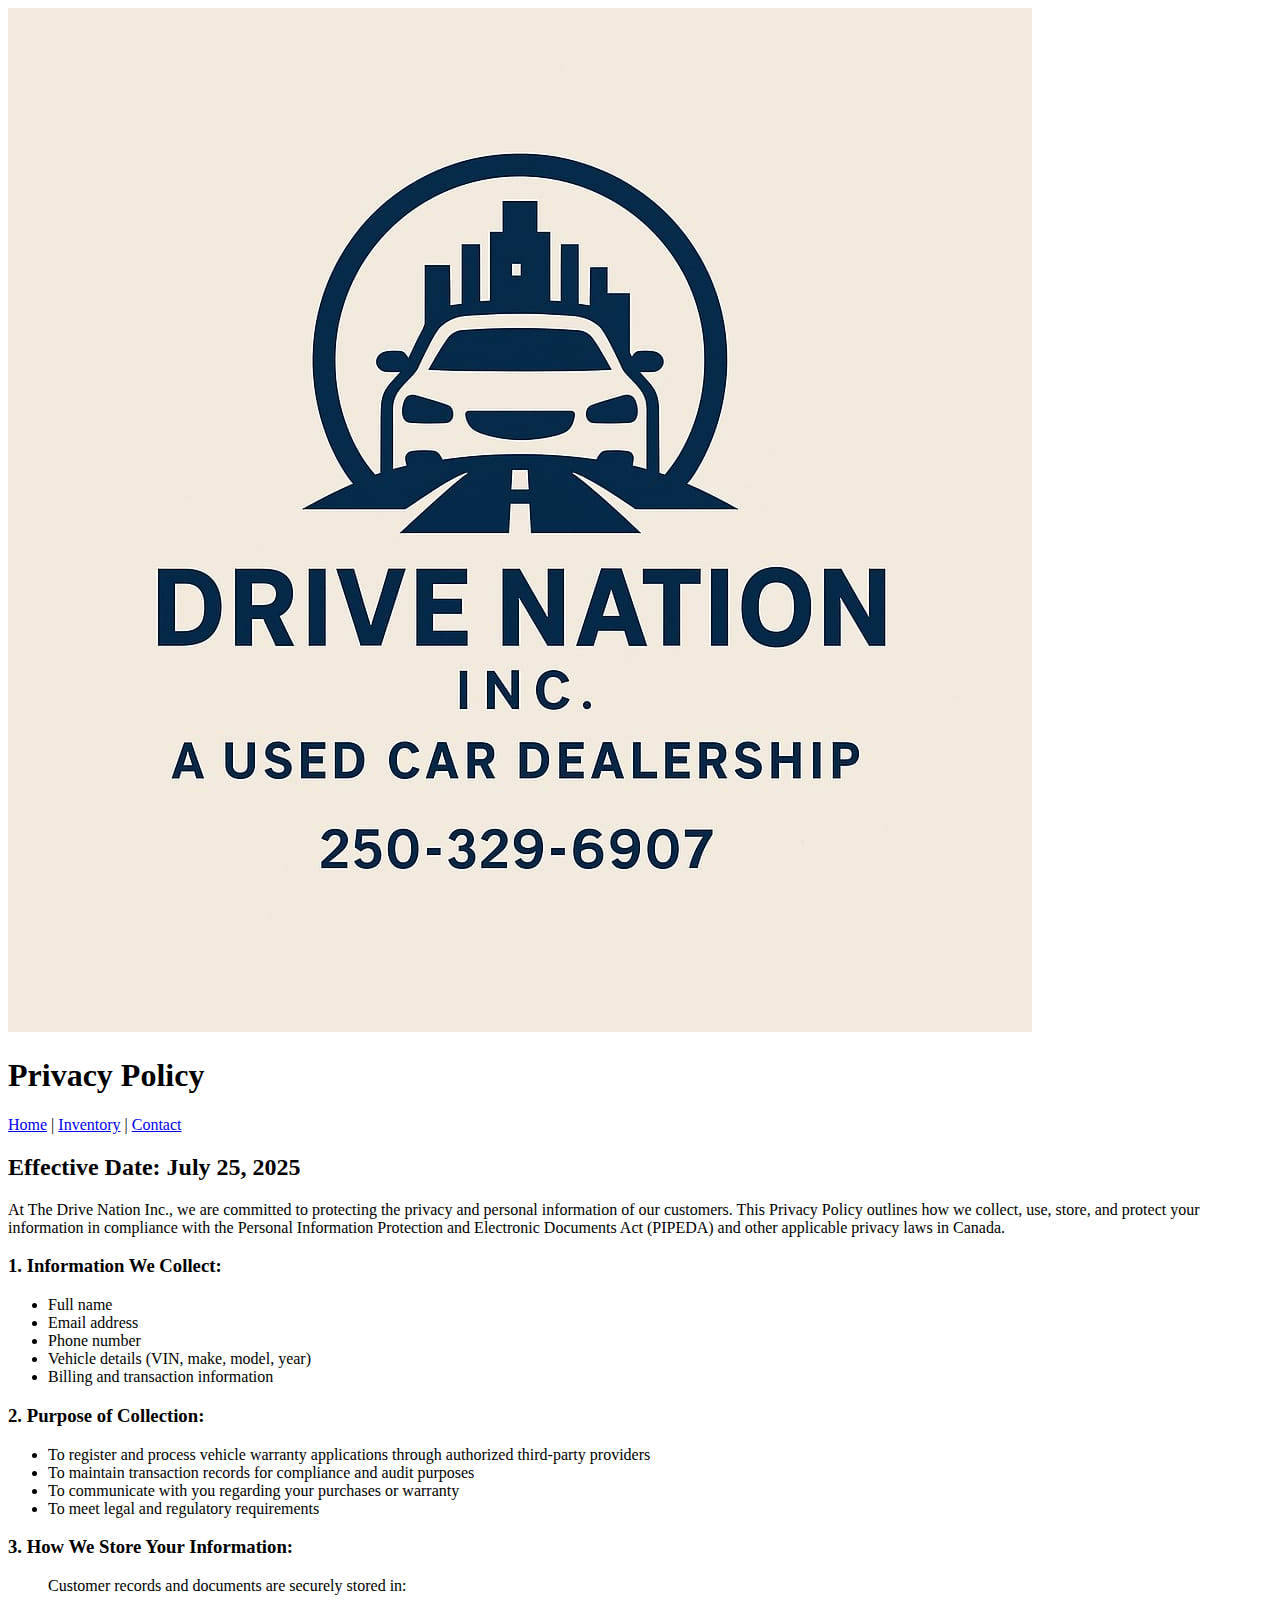
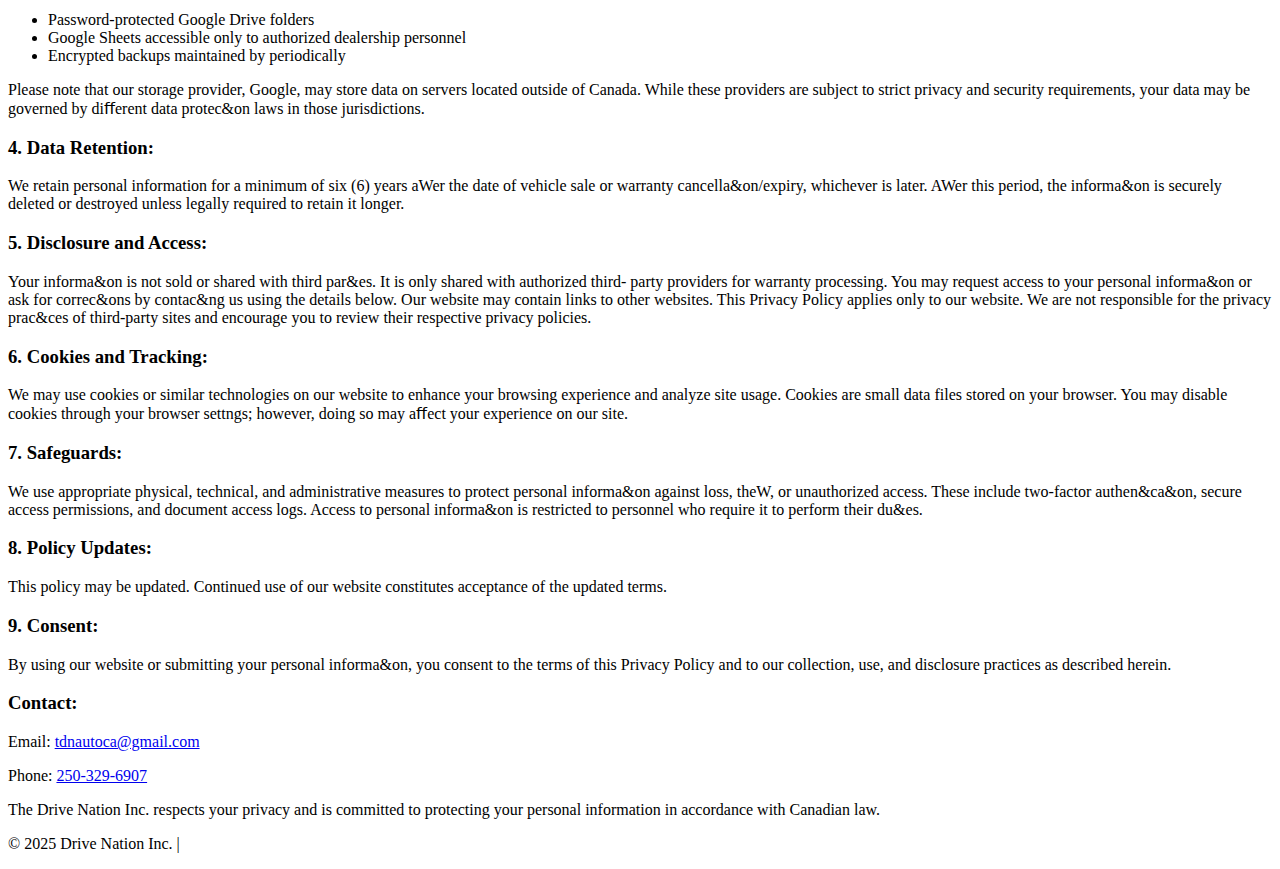
<file: privacy.html>
<!DOCTYPE html>
<html lang="en">
<head>
  <meta charset="UTF-8" />
  <meta name="viewport" content="width=device-width, initial-scale=1.0" />
  <title>Privacy Policy - Drive Nation Inc.</title>
  <link rel="stylesheet" href="assets/css/style.css" />
</head>
<body>
  <header>
    <img src="assets/images/logo.jpeg" alt="Drive Nation Logo" class="logo" />
    <h1>Privacy Policy</h1>
    <nav>
      <a href="index.html">Home</a> |
      <a href="inventory.html">Inventory</a> |
      <a href="contact.html">Contact</a>
    </nav>
  </header>

  <main class="about-section">
    <h2>Effective Date: July 25, 2025</h2>

    <p>At The Drive Nation Inc., we are committed to protecting the privacy and personal information of our customers. This Privacy Policy outlines how we collect, use, store, and protect your information in compliance with the Personal Information Protection and Electronic Documents Act (PIPEDA) and other applicable privacy laws in Canada.</p>

    <h3>1. Information We Collect:</h3>
    <ul>
      <li>Full name</li>
      <li>Email address</li>
      <li>Phone number</li>
      <li>Vehicle details (VIN, make, model, year)</li>
      <li>Billing and transaction information</li>
    </ul>

    <h3>2. Purpose of Collection:</h3>
    <ul>
      <li>To register and process vehicle warranty applications through authorized third-party providers</li>
      <li>To maintain transaction records for compliance and audit purposes</li>
      <li>To communicate with you regarding your purchases or warranty</li>
      <li>To meet legal and regulatory requirements</li>
    </ul>

    <h3>3. How We Store Your Information:</h3>
    <ul>
    <p>Customer records and documents are securely stored in:</p>
      <li>Password-protected Google Drive folders</li>
      <li>Google Sheets accessible only to authorized dealership personnel</li>
      <li>Encrypted backups maintained by periodically</li>
    </ul>

    <p>Please note that our storage provider, Google, may store data on servers located outside of Canada. While these providers are subject to strict privacy and security requirements, your data may be governed by diﬀerent data protec&on laws in those jurisdictions.</p>

    <h3>4. Data Retention:</h3>
    <p>We retain personal information for a minimum of six (6) years aWer the date of vehicle sale or
      warranty cancella&on/expiry, whichever is later. AWer this period, the informa&on is securely
      deleted or destroyed unless legally required to retain it longer.</p>

    <h3>5. Disclosure and Access:</h3>
    <p>Your informa&on is not sold or shared with third par&es. It is only shared with authorized third-
      party providers for warranty processing. You may request access to your personal informa&on or
      ask for correc&ons by contac&ng us using the details below.
      Our website may contain links to other websites. This Privacy Policy applies only to our website.
      We are not responsible for the privacy prac&ces of third-party sites and encourage you to
      review their respective privacy policies.</p>

    <h3>6. Cookies and Tracking:</h3>
    <p>We may use cookies or similar technologies on our website to enhance your browsing
      experience and analyze site usage. Cookies are small data files stored on your browser. You may
      disable cookies through your browser settngs; however, doing so may aﬀect your experience on
      our site.</p>

    <h3>7. Safeguards:</h3>
    <p>We use appropriate physical, technical, and administrative measures to protect personal
      informa&on against loss, theW, or unauthorized access. These include two-factor authen&ca&on,
      secure access permissions, and document access logs. Access to personal informa&on is
      restricted to personnel who require it to perform their du&es.</p>

    <h3>8. Policy Updates:</h3>
    <p>This policy may be updated. Continued use of our website constitutes acceptance of the updated terms.</p>

    <h3>9. Consent:</h3>
    <p>By using our website or submitting your personal informa&on, you consent to the terms of this
      Privacy Policy and to our collection, use, and disclosure practices as described herein.</p>

    <h3>Contact:</h3>
    <p>Email: <a href="mailto:tdnautoca@gmail.com">tdnautoca@gmail.com</a></p>
    <p>Phone: <a href="tel:2503296907">250-329-6907</a></p>
  <p>The Drive Nation Inc. respects your privacy and is committed to protecting your personal
    information in accordance with Canadian law.</p>
  </main>

  <footer>
    <p>© 2025 Drive Nation Inc. | <a href="privacy.html" style="color: white; text-decoration: underline;">Privacy Policy</a></p>
  </footer>
</body>
</html>
</file>
<file: assets/css/style.css>

</file>
